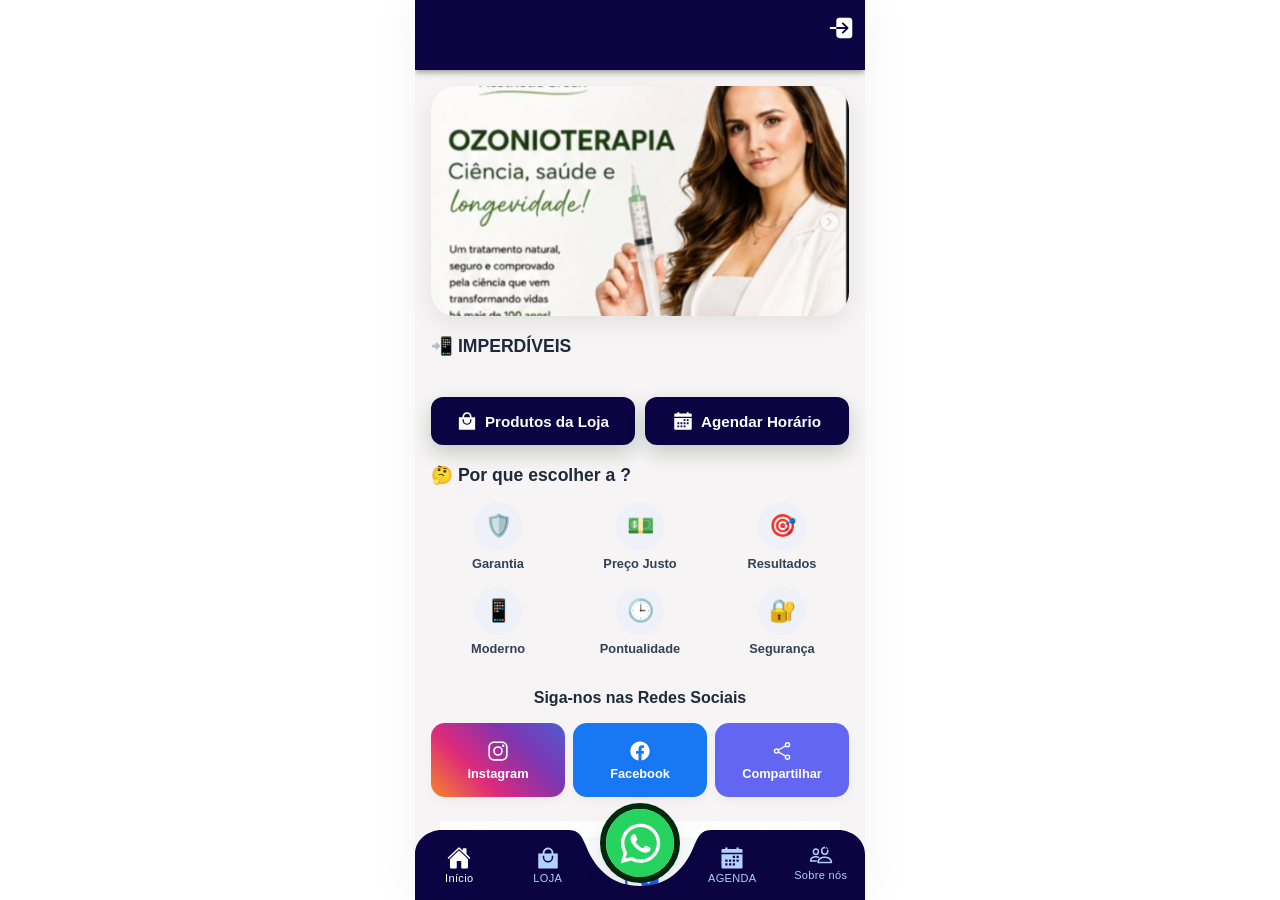
<file: index.html>
<!doctype html>
<html lang="pt-BR" data-beasties-container>
  <head>
    <meta charset="utf-8">
    <title>Aesthetic Green</title>

    <base href="./">

    <meta name="color-scheme" content="light dark">
    <meta name="viewport" content="viewport-fit=cover, width=device-width, initial-scale=1.0, minimum-scale=1.0, maximum-scale=1.0, user-scalable=no">
    <meta name="format-detection" content="telephone=no">
    <meta name="msapplication-tap-highlight" content="no">

    <link rel="icon" type="image/png" href="assets/icon/favicon.png">

    <meta name="referrer" content="strict-origin-when-cross-origin">

    <!-- add to homescreen for ios -->
    <meta name="mobile-web-app-capable" content="yes">
    <meta name="apple-mobile-web-app-status-bar-style" content="black">
    <link rel="manifest" href="manifest.webmanifest">
    <meta name="theme-color" content="#2e7d32">
<style>:root{--ion-color-primary:#0054e9;--ion-color-primary-rgb:0, 84, 233;--ion-color-primary-contrast:#fff;--ion-color-primary-contrast-rgb:255, 255, 255;--ion-color-primary-shade:#004acd;--ion-color-primary-tint:#1a65eb;--ion-color-secondary:#0163aa;--ion-color-secondary-rgb:1, 99, 170;--ion-color-secondary-contrast:#fff;--ion-color-secondary-contrast-rgb:255, 255, 255;--ion-color-secondary-shade:#015796;--ion-color-secondary-tint:#1a73b3;--ion-color-tertiary:#6030ff;--ion-color-tertiary-rgb:96, 48, 255;--ion-color-tertiary-contrast:#fff;--ion-color-tertiary-contrast-rgb:255, 255, 255;--ion-color-tertiary-shade:#542ae0;--ion-color-tertiary-tint:#7045ff;--ion-color-success:#2dd55b;--ion-color-success-rgb:45, 213, 91;--ion-color-success-contrast:#000;--ion-color-success-contrast-rgb:0, 0, 0;--ion-color-success-shade:#28bb50;--ion-color-success-tint:#42d96b;--ion-color-warning:#ffc409;--ion-color-warning-rgb:255, 196, 9;--ion-color-warning-contrast:#000;--ion-color-warning-contrast-rgb:0, 0, 0;--ion-color-warning-shade:#e0ac08;--ion-color-warning-tint:#ffca22;--ion-color-danger:#c5000f;--ion-color-danger-rgb:197, 0, 15;--ion-color-danger-contrast:#fff;--ion-color-danger-contrast-rgb:255, 255, 255;--ion-color-danger-shade:#ad000d;--ion-color-danger-tint:#cb1a27;--ion-color-light:#f4f5f8;--ion-color-light-rgb:244, 245, 248;--ion-color-light-contrast:#000;--ion-color-light-contrast-rgb:0, 0, 0;--ion-color-light-shade:#d7d8da;--ion-color-light-tint:#f5f6f9;--ion-color-medium:#636469;--ion-color-medium-rgb:99, 100, 105;--ion-color-medium-contrast:#fff;--ion-color-medium-contrast-rgb:255, 255, 255;--ion-color-medium-shade:#57585c;--ion-color-medium-tint:#737478;--ion-color-dark:#222428;--ion-color-dark-rgb:34, 36, 40;--ion-color-dark-contrast:#fff;--ion-color-dark-contrast-rgb:255, 255, 255;--ion-color-dark-shade:#1e2023;--ion-color-dark-tint:#383a3e}html{--ion-dynamic-font:-apple-system-body;--ion-font-family:var(--ion-default-font)}body{background:var(--ion-background-color);color:var(--ion-text-color)}@supports (padding-top: 20px){html{--ion-safe-area-top:var(--ion-statusbar-padding)}}@supports (padding-top: env(safe-area-inset-top)){html{--ion-safe-area-top:var(--safe-area-inset-top, env(safe-area-inset-top));--ion-safe-area-bottom:var(--safe-area-inset-bottom, env(safe-area-inset-bottom));--ion-safe-area-left:var(--safe-area-inset-left, env(safe-area-inset-left));--ion-safe-area-right:var(--safe-area-inset-right, env(safe-area-inset-right))}}*{box-sizing:border-box;-webkit-tap-highlight-color:rgba(0,0,0,0);-webkit-tap-highlight-color:transparent;-webkit-touch-callout:none}html{width:100%;height:100%;-webkit-text-size-adjust:100%;text-size-adjust:100%}body{-moz-osx-font-smoothing:grayscale;-webkit-font-smoothing:antialiased;margin:0;padding:0;position:fixed;width:100%;max-width:100%;height:100%;max-height:100%;transform:translateZ(0);text-rendering:optimizeLegibility;overflow:hidden;touch-action:manipulation;-webkit-user-drag:none;-ms-content-zooming:none;word-wrap:break-word;overscroll-behavior-y:none;-webkit-text-size-adjust:none;text-size-adjust:none}html{font-family:var(--ion-font-family)}@supports (-webkit-touch-callout: none){html{font:var(--ion-dynamic-font, 16px var(--ion-font-family))}}:root{--TemadoApp:#0c0342;--CorbarraHome:#063008}@media(max-width:768px)and (orientation:landscape){html,body{position:fixed!important;top:0!important;left:0!important;width:100dvh!important;height:100vw!important;transform:rotate(-90deg)!important;transform-origin:top left!important;margin-top:100vw!important;overflow:hidden!important}}</style><link rel="stylesheet" href="styles-AJ7FUVWD.css" media="print" onload="this.media='all'"><noscript><link rel="stylesheet" href="styles-AJ7FUVWD.css"></noscript></head>

  <body>
    <app-root></app-root>
    <noscript>Please enable JavaScript to continue using this application.</noscript>
  <link rel="modulepreload" href="chunk-462TQDQM.js"><link rel="modulepreload" href="chunk-UODVIGEF.js"><link rel="modulepreload" href="chunk-Z3Y25TY3.js"><link rel="modulepreload" href="chunk-BGCGIJPX.js"><link rel="modulepreload" href="chunk-MN7CVOUI.js"><link rel="modulepreload" href="chunk-KVBYWBMV.js"><link rel="modulepreload" href="chunk-HUY7UHMZ.js"><link rel="modulepreload" href="chunk-GQUOFKUY.js"><link rel="modulepreload" href="chunk-3A2TMJPV.js"><link rel="modulepreload" href="chunk-S7T5AW7U.js"><script src="polyfills-TDCRLYKL.js" type="module"></script><script src="main-RHN7SH7O.js" type="module"></script></body>
</html>
</file>
<file: styles-AJ7FUVWD.css>
@charset "UTF-8";:root{--ion-color-primary: #0054e9;--ion-color-primary-rgb: 0, 84, 233;--ion-color-primary-contrast: #fff;--ion-color-primary-contrast-rgb: 255, 255, 255;--ion-color-primary-shade: #004acd;--ion-color-primary-tint: #1a65eb;--ion-color-secondary: #0163aa;--ion-color-secondary-rgb: 1, 99, 170;--ion-color-secondary-contrast: #fff;--ion-color-secondary-contrast-rgb: 255, 255, 255;--ion-color-secondary-shade: #015796;--ion-color-secondary-tint: #1a73b3;--ion-color-tertiary: #6030ff;--ion-color-tertiary-rgb: 96, 48, 255;--ion-color-tertiary-contrast: #fff;--ion-color-tertiary-contrast-rgb: 255, 255, 255;--ion-color-tertiary-shade: #542ae0;--ion-color-tertiary-tint: #7045ff;--ion-color-success: #2dd55b;--ion-color-success-rgb: 45, 213, 91;--ion-color-success-contrast: #000;--ion-color-success-contrast-rgb: 0, 0, 0;--ion-color-success-shade: #28bb50;--ion-color-success-tint: #42d96b;--ion-color-warning: #ffc409;--ion-color-warning-rgb: 255, 196, 9;--ion-color-warning-contrast: #000;--ion-color-warning-contrast-rgb: 0, 0, 0;--ion-color-warning-shade: #e0ac08;--ion-color-warning-tint: #ffca22;--ion-color-danger: #c5000f;--ion-color-danger-rgb: 197, 0, 15;--ion-color-danger-contrast: #fff;--ion-color-danger-contrast-rgb: 255, 255, 255;--ion-color-danger-shade: #ad000d;--ion-color-danger-tint: #cb1a27;--ion-color-light: #f4f5f8;--ion-color-light-rgb: 244, 245, 248;--ion-color-light-contrast: #000;--ion-color-light-contrast-rgb: 0, 0, 0;--ion-color-light-shade: #d7d8da;--ion-color-light-tint: #f5f6f9;--ion-color-medium: #636469;--ion-color-medium-rgb: 99, 100, 105;--ion-color-medium-contrast: #fff;--ion-color-medium-contrast-rgb: 255, 255, 255;--ion-color-medium-shade: #57585c;--ion-color-medium-tint: #737478;--ion-color-dark: #222428;--ion-color-dark-rgb: 34, 36, 40;--ion-color-dark-contrast: #fff;--ion-color-dark-contrast-rgb: 255, 255, 255;--ion-color-dark-shade: #1e2023;--ion-color-dark-tint: #383a3e}html.ios{--ion-default-font: -apple-system, BlinkMacSystemFont, "Helvetica Neue", "Roboto", sans-serif}html.md{--ion-default-font: "Roboto", "Helvetica Neue", sans-serif}html{--ion-dynamic-font: -apple-system-body;--ion-font-family: var(--ion-default-font)}body{background:var(--ion-background-color);color:var(--ion-text-color)}body.backdrop-no-scroll{overflow:hidden}html.ios ion-modal.modal-card ion-header ion-toolbar:first-of-type,html.ios ion-modal.modal-sheet ion-header ion-toolbar:first-of-type,html.ios ion-modal ion-footer ion-toolbar:first-of-type,html.ios ion-footer.modal-footer-moving ion-toolbar:first-of-type{padding-top:6px}html.ios ion-modal.modal-card ion-header ion-toolbar:last-of-type,html.ios ion-modal.modal-sheet ion-header ion-toolbar:last-of-type{padding-bottom:6px}html.ios ion-modal ion-toolbar,html.ios .modal-footer-moving ion-toolbar{padding-right:calc(var(--ion-safe-area-right) + 8px);padding-left:calc(var(--ion-safe-area-left) + 8px)}@media screen and (min-width:768px){html.ios ion-modal.modal-card:first-of-type{--backdrop-opacity: .18}}ion-modal.modal-default.show-modal~ion-modal.modal-default{--backdrop-opacity: 0;--box-shadow: none}html.ios ion-modal.modal-card .ion-page{border-top-left-radius:var(--border-radius)}.ion-color-primary{--ion-color-base: var(--ion-color-primary, #0054e9) !important;--ion-color-base-rgb: var(--ion-color-primary-rgb, 0, 84, 233) !important;--ion-color-contrast: var(--ion-color-primary-contrast, #fff) !important;--ion-color-contrast-rgb: var(--ion-color-primary-contrast-rgb, 255, 255, 255) !important;--ion-color-shade: var(--ion-color-primary-shade, #004acd) !important;--ion-color-tint: var(--ion-color-primary-tint, #1a65eb) !important}.ion-color-secondary{--ion-color-base: var(--ion-color-secondary, #0163aa) !important;--ion-color-base-rgb: var(--ion-color-secondary-rgb, 1, 99, 170) !important;--ion-color-contrast: var(--ion-color-secondary-contrast, #fff) !important;--ion-color-contrast-rgb: var(--ion-color-secondary-contrast-rgb, 255, 255, 255) !important;--ion-color-shade: var(--ion-color-secondary-shade, #015796) !important;--ion-color-tint: var(--ion-color-secondary-tint, #1a73b3) !important}.ion-color-tertiary{--ion-color-base: var(--ion-color-tertiary, #6030ff) !important;--ion-color-base-rgb: var(--ion-color-tertiary-rgb, 96, 48, 255) !important;--ion-color-contrast: var(--ion-color-tertiary-contrast, #fff) !important;--ion-color-contrast-rgb: var(--ion-color-tertiary-contrast-rgb, 255, 255, 255) !important;--ion-color-shade: var(--ion-color-tertiary-shade, #542ae0) !important;--ion-color-tint: var(--ion-color-tertiary-tint, #7045ff) !important}.ion-color-success{--ion-color-base: var(--ion-color-success, #2dd55b) !important;--ion-color-base-rgb: var(--ion-color-success-rgb, 45, 213, 91) !important;--ion-color-contrast: var(--ion-color-success-contrast, #000) !important;--ion-color-contrast-rgb: var(--ion-color-success-contrast-rgb, 0, 0, 0) !important;--ion-color-shade: var(--ion-color-success-shade, #28bb50) !important;--ion-color-tint: var(--ion-color-success-tint, #42d96b) !important}.ion-color-warning{--ion-color-base: var(--ion-color-warning, #ffc409) !important;--ion-color-base-rgb: var(--ion-color-warning-rgb, 255, 196, 9) !important;--ion-color-contrast: var(--ion-color-warning-contrast, #000) !important;--ion-color-contrast-rgb: var(--ion-color-warning-contrast-rgb, 0, 0, 0) !important;--ion-color-shade: var(--ion-color-warning-shade, #e0ac08) !important;--ion-color-tint: var(--ion-color-warning-tint, #ffca22) !important}.ion-color-danger{--ion-color-base: var(--ion-color-danger, #c5000f) !important;--ion-color-base-rgb: var(--ion-color-danger-rgb, 197, 0, 15) !important;--ion-color-contrast: var(--ion-color-danger-contrast, #fff) !important;--ion-color-contrast-rgb: var(--ion-color-danger-contrast-rgb, 255, 255, 255) !important;--ion-color-shade: var(--ion-color-danger-shade, #ad000d) !important;--ion-color-tint: var(--ion-color-danger-tint, #cb1a27) !important}.ion-color-light{--ion-color-base: var(--ion-color-light, #f4f5f8) !important;--ion-color-base-rgb: var(--ion-color-light-rgb, 244, 245, 248) !important;--ion-color-contrast: var(--ion-color-light-contrast, #000) !important;--ion-color-contrast-rgb: var(--ion-color-light-contrast-rgb, 0, 0, 0) !important;--ion-color-shade: var(--ion-color-light-shade, #d7d8da) !important;--ion-color-tint: var(--ion-color-light-tint, #f5f6f9) !important}.ion-color-medium{--ion-color-base: var(--ion-color-medium, #636469) !important;--ion-color-base-rgb: var(--ion-color-medium-rgb, 99, 100, 105) !important;--ion-color-contrast: var(--ion-color-medium-contrast, #fff) !important;--ion-color-contrast-rgb: var(--ion-color-medium-contrast-rgb, 255, 255, 255) !important;--ion-color-shade: var(--ion-color-medium-shade, #57585c) !important;--ion-color-tint: var(--ion-color-medium-tint, #737478) !important}.ion-color-dark{--ion-color-base: var(--ion-color-dark, #222428) !important;--ion-color-base-rgb: var(--ion-color-dark-rgb, 34, 36, 40) !important;--ion-color-contrast: var(--ion-color-dark-contrast, #fff) !important;--ion-color-contrast-rgb: var(--ion-color-dark-contrast-rgb, 255, 255, 255) !important;--ion-color-shade: var(--ion-color-dark-shade, #1e2023) !important;--ion-color-tint: var(--ion-color-dark-tint, #383a3e) !important}.ion-page{inset:0;display:flex;position:absolute;flex-direction:column;justify-content:space-between;contain:layout size style;z-index:0}.ion-page.ion-page-overlay-passthrough{pointer-events:none}ion-modal>.ion-page{position:relative;contain:layout style;height:100%}.split-pane-visible>.ion-page.split-pane-main{position:relative}ion-route,ion-route-redirect,ion-router,ion-select-option,ion-nav-controller,ion-menu-controller,ion-action-sheet-controller,ion-alert-controller,ion-loading-controller,ion-modal-controller,ion-picker-controller,ion-popover-controller,ion-toast-controller,.ion-page-hidden{display:none!important}.ion-page-invisible{opacity:0}.can-go-back>ion-header ion-back-button{display:block}html.plt-ios.plt-hybrid,html.plt-ios.plt-pwa{--ion-statusbar-padding: 20px}@supports (padding-top: 20px){html{--ion-safe-area-top: var(--ion-statusbar-padding)}}@supports (padding-top: env(safe-area-inset-top)){html{--ion-safe-area-top: var(--safe-area-inset-top, env(safe-area-inset-top));--ion-safe-area-bottom: var(--safe-area-inset-bottom, env(safe-area-inset-bottom));--ion-safe-area-left: var(--safe-area-inset-left, env(safe-area-inset-left));--ion-safe-area-right: var(--safe-area-inset-right, env(safe-area-inset-right))}}ion-card.ion-color .ion-inherit-color,ion-card-header.ion-color .ion-inherit-color{color:inherit}.menu-content{transform:translateZ(0)}.menu-content-open{cursor:pointer;touch-action:manipulation;pointer-events:none;overflow-y:hidden}.menu-content-open ion-content{--overflow: hidden}.menu-content-open .ion-content-scroll-host{overflow:hidden}.ios .menu-content-reveal{box-shadow:-8px 0 42px #00000014}[dir=rtl].ios .menu-content-reveal{box-shadow:8px 0 42px #00000014}.md .menu-content-reveal,.md .menu-content-push{box-shadow:4px 0 16px #0000002e}ion-accordion-group.accordion-group-expand-inset>ion-accordion:first-of-type{border-top-left-radius:8px;border-top-right-radius:8px}ion-accordion-group.accordion-group-expand-inset>ion-accordion:last-of-type{border-bottom-left-radius:8px;border-bottom-right-radius:8px}ion-accordion-group>ion-accordion:last-of-type ion-item[slot=header]{--border-width: 0px}ion-accordion.accordion-animated>[slot=header] .ion-accordion-toggle-icon{transition:.3s transform cubic-bezier(.25,.8,.5,1)}@media(prefers-reduced-motion:reduce){ion-accordion .ion-accordion-toggle-icon{transition:none!important}}ion-accordion.accordion-expanding>[slot=header] .ion-accordion-toggle-icon,ion-accordion.accordion-expanded>[slot=header] .ion-accordion-toggle-icon{transform:rotate(180deg)}ion-accordion-group.accordion-group-expand-inset.md>ion-accordion.accordion-previous ion-item[slot=header]{--border-width: 0px;--inner-border-width: 0px}ion-accordion-group.accordion-group-expand-inset.md>ion-accordion.accordion-expanding:first-of-type,ion-accordion-group.accordion-group-expand-inset.md>ion-accordion.accordion-expanded:first-of-type{margin-top:0}ion-input input::-webkit-date-and-time-value{text-align:start}.ion-datetime-button-overlay{--width: fit-content;--height: fit-content}.ion-datetime-button-overlay ion-datetime.datetime-grid{width:320px;min-height:320px}[ion-last-focus],header[tabindex="-1"]:focus,[role=banner][tabindex="-1"]:focus,main[tabindex="-1"]:focus,[role=main][tabindex="-1"]:focus,h1[tabindex="-1"]:focus,[role=heading][aria-level="1"][tabindex="-1"]:focus{outline:none}.popover-viewport:has(>ion-content){overflow:hidden}@supports not selector(:has(> ion-content)){.popover-viewport{overflow:hidden}}audio,canvas,progress,video{vertical-align:baseline}audio:not([controls]){display:none;height:0}b,strong{font-weight:700}img{max-width:100%}hr{height:1px;border-width:0;box-sizing:content-box}pre{overflow:auto}code,kbd,pre,samp{font-family:monospace,monospace;font-size:1em}label,input,select,textarea{font-family:inherit;line-height:normal}textarea{overflow:auto;height:auto;font:inherit;color:inherit}textarea::placeholder{padding-left:2px}form,input,optgroup,select{margin:0;font:inherit;color:inherit}html input[type=button],input[type=reset],input[type=submit]{cursor:pointer;-webkit-appearance:button}a,a div,a span,a ion-icon,a ion-label,button,button div,button span,button ion-icon,button ion-label,.ion-tappable,[tappable],[tappable] div,[tappable] span,[tappable] ion-icon,[tappable] ion-label,input,textarea{touch-action:manipulation}a ion-label,button ion-label{pointer-events:none}button{padding:0;border:0;border-radius:0;font-family:inherit;font-style:inherit;font-variant:inherit;line-height:1;text-transform:none;cursor:pointer;-webkit-appearance:button}[tappable]{cursor:pointer}a[disabled],button[disabled],html input[disabled]{cursor:default}button::-moz-focus-inner,input::-moz-focus-inner{padding:0;border:0}input[type=number]::-webkit-inner-spin-button,input[type=number]::-webkit-outer-spin-button{height:auto}input[type=search]::-webkit-search-cancel-button,input[type=search]::-webkit-search-decoration{-webkit-appearance:none}table{border-collapse:collapse;border-spacing:0}td,th{padding:0}*{box-sizing:border-box;-webkit-tap-highlight-color:rgba(0,0,0,0);-webkit-tap-highlight-color:transparent;-webkit-touch-callout:none}html{width:100%;height:100%;-webkit-text-size-adjust:100%;text-size-adjust:100%}html.ion-ce body{display:block}html.plt-pwa{height:100vh}body{-moz-osx-font-smoothing:grayscale;-webkit-font-smoothing:antialiased;margin:0;padding:0;position:fixed;width:100%;max-width:100%;height:100%;max-height:100%;transform:translateZ(0);text-rendering:optimizeLegibility;overflow:hidden;touch-action:manipulation;-webkit-user-drag:none;-ms-content-zooming:none;word-wrap:break-word;overscroll-behavior-y:none;-webkit-text-size-adjust:none;text-size-adjust:none}html{font-family:var(--ion-font-family)}@supports (-webkit-touch-callout: none){html{font:var(--ion-dynamic-font, 16px var(--ion-font-family))}}a{background-color:transparent;color:var(--ion-color-primary, #0054e9)}h1,h2,h3,h4,h5,h6{margin-top:16px;margin-bottom:10px;font-weight:500;line-height:1.2}h1{margin-top:20px;font-size:1.625rem}h2{margin-top:18px;font-size:1.5rem}h3{font-size:1.375rem}h4{font-size:1.25rem}h5{font-size:1.125rem}h6{font-size:1rem}small{font-size:75%}sub,sup{position:relative;font-size:75%;line-height:0;vertical-align:baseline}sup{top:-.5em}sub{bottom:-.25em}.ion-hide,.ion-hide-up,.ion-hide-down{display:none!important}@media(min-width:576px){.ion-hide-sm-up{display:none!important}}@media(max-width:575.98px){.ion-hide-sm-down{display:none!important}}@media(min-width:768px){.ion-hide-md-up{display:none!important}}@media(max-width:767.98px){.ion-hide-md-down{display:none!important}}@media(min-width:992px){.ion-hide-lg-up{display:none!important}}@media(max-width:991.98px){.ion-hide-lg-down{display:none!important}}@media(min-width:1200px){.ion-hide-xl-up{display:none!important}}@media(max-width:1199.98px){.ion-hide-xl-down{display:none!important}}.ion-display-none{display:none!important}@media(min-width:576px){.ion-display-sm-none{display:none!important}}@media(min-width:768px){.ion-display-md-none{display:none!important}}@media(min-width:992px){.ion-display-lg-none{display:none!important}}@media(min-width:1200px){.ion-display-xl-none{display:none!important}}.ion-display-inline{display:inline!important}@media(min-width:576px){.ion-display-sm-inline{display:inline!important}}@media(min-width:768px){.ion-display-md-inline{display:inline!important}}@media(min-width:992px){.ion-display-lg-inline{display:inline!important}}@media(min-width:1200px){.ion-display-xl-inline{display:inline!important}}.ion-display-inline-block{display:inline-block!important}@media(min-width:576px){.ion-display-sm-inline-block{display:inline-block!important}}@media(min-width:768px){.ion-display-md-inline-block{display:inline-block!important}}@media(min-width:992px){.ion-display-lg-inline-block{display:inline-block!important}}@media(min-width:1200px){.ion-display-xl-inline-block{display:inline-block!important}}.ion-display-block{display:block!important}@media(min-width:576px){.ion-display-sm-block{display:block!important}}@media(min-width:768px){.ion-display-md-block{display:block!important}}@media(min-width:992px){.ion-display-lg-block{display:block!important}}@media(min-width:1200px){.ion-display-xl-block{display:block!important}}.ion-display-flex{display:flex!important}@media(min-width:576px){.ion-display-sm-flex{display:flex!important}}@media(min-width:768px){.ion-display-md-flex{display:flex!important}}@media(min-width:992px){.ion-display-lg-flex{display:flex!important}}@media(min-width:1200px){.ion-display-xl-flex{display:flex!important}}.ion-display-inline-flex{display:inline-flex!important}@media(min-width:576px){.ion-display-sm-inline-flex{display:inline-flex!important}}@media(min-width:768px){.ion-display-md-inline-flex{display:inline-flex!important}}@media(min-width:992px){.ion-display-lg-inline-flex{display:inline-flex!important}}@media(min-width:1200px){.ion-display-xl-inline-flex{display:inline-flex!important}}.ion-display-grid{display:grid!important}@media(min-width:576px){.ion-display-sm-grid{display:grid!important}}@media(min-width:768px){.ion-display-md-grid{display:grid!important}}@media(min-width:992px){.ion-display-lg-grid{display:grid!important}}@media(min-width:1200px){.ion-display-xl-grid{display:grid!important}}.ion-display-inline-grid{display:inline-grid!important}@media(min-width:576px){.ion-display-sm-inline-grid{display:inline-grid!important}}@media(min-width:768px){.ion-display-md-inline-grid{display:inline-grid!important}}@media(min-width:992px){.ion-display-lg-inline-grid{display:inline-grid!important}}@media(min-width:1200px){.ion-display-xl-inline-grid{display:inline-grid!important}}.ion-display-table{display:table!important}@media(min-width:576px){.ion-display-sm-table{display:table!important}}@media(min-width:768px){.ion-display-md-table{display:table!important}}@media(min-width:992px){.ion-display-lg-table{display:table!important}}@media(min-width:1200px){.ion-display-xl-table{display:table!important}}.ion-display-table-cell{display:table-cell!important}@media(min-width:576px){.ion-display-sm-table-cell{display:table-cell!important}}@media(min-width:768px){.ion-display-md-table-cell{display:table-cell!important}}@media(min-width:992px){.ion-display-lg-table-cell{display:table-cell!important}}@media(min-width:1200px){.ion-display-xl-table-cell{display:table-cell!important}}.ion-display-table-row{display:table-row!important}@media(min-width:576px){.ion-display-sm-table-row{display:table-row!important}}@media(min-width:768px){.ion-display-md-table-row{display:table-row!important}}@media(min-width:992px){.ion-display-lg-table-row{display:table-row!important}}@media(min-width:1200px){.ion-display-xl-table-row{display:table-row!important}}.ion-no-padding{--padding-start: 0;--padding-end: 0;--padding-top: 0;--padding-bottom: 0;padding:0}.ion-padding{--padding-start: var(--ion-padding, 16px);--padding-end: var(--ion-padding, 16px);--padding-top: var(--ion-padding, 16px);--padding-bottom: var(--ion-padding, 16px);-webkit-padding-start:var(--ion-padding, 16px);padding-inline-start:var(--ion-padding, 16px);-webkit-padding-end:var(--ion-padding, 16px);padding-inline-end:var(--ion-padding, 16px);padding-top:var(--ion-padding, 16px);padding-bottom:var(--ion-padding, 16px)}.ion-padding-top{--padding-top: var(--ion-padding, 16px);padding-top:var(--ion-padding, 16px)}.ion-padding-start{--padding-start: var(--ion-padding, 16px);-webkit-padding-start:var(--ion-padding, 16px);padding-inline-start:var(--ion-padding, 16px)}.ion-padding-end{--padding-end: var(--ion-padding, 16px);-webkit-padding-end:var(--ion-padding, 16px);padding-inline-end:var(--ion-padding, 16px)}.ion-padding-bottom{--padding-bottom: var(--ion-padding, 16px);padding-bottom:var(--ion-padding, 16px)}.ion-padding-vertical{--padding-top: var(--ion-padding, 16px);--padding-bottom: var(--ion-padding, 16px);padding-top:var(--ion-padding, 16px);padding-bottom:var(--ion-padding, 16px)}.ion-padding-horizontal{--padding-start: var(--ion-padding, 16px);--padding-end: var(--ion-padding, 16px);-webkit-padding-start:var(--ion-padding, 16px);padding-inline-start:var(--ion-padding, 16px);-webkit-padding-end:var(--ion-padding, 16px);padding-inline-end:var(--ion-padding, 16px)}.ion-no-margin{--margin-start: 0;--margin-end: 0;--margin-top: 0;--margin-bottom: 0;margin:0}.ion-margin{--margin-start: var(--ion-margin, 16px);--margin-end: var(--ion-margin, 16px);--margin-top: var(--ion-margin, 16px);--margin-bottom: var(--ion-margin, 16px);-webkit-margin-start:var(--ion-margin, 16px);margin-inline-start:var(--ion-margin, 16px);-webkit-margin-end:var(--ion-margin, 16px);margin-inline-end:var(--ion-margin, 16px);margin-top:var(--ion-margin, 16px);margin-bottom:var(--ion-margin, 16px)}.ion-margin-top{--margin-top: var(--ion-margin, 16px);margin-top:var(--ion-margin, 16px)}.ion-margin-start{--margin-start: var(--ion-margin, 16px);-webkit-margin-start:var(--ion-margin, 16px);margin-inline-start:var(--ion-margin, 16px)}.ion-margin-end{--margin-end: var(--ion-margin, 16px);-webkit-margin-end:var(--ion-margin, 16px);margin-inline-end:var(--ion-margin, 16px)}.ion-margin-bottom{--margin-bottom: var(--ion-margin, 16px);margin-bottom:var(--ion-margin, 16px)}.ion-margin-vertical{--margin-top: var(--ion-margin, 16px);--margin-bottom: var(--ion-margin, 16px);margin-top:var(--ion-margin, 16px);margin-bottom:var(--ion-margin, 16px)}.ion-margin-horizontal{--margin-start: var(--ion-margin, 16px);--margin-end: var(--ion-margin, 16px);-webkit-margin-start:var(--ion-margin, 16px);margin-inline-start:var(--ion-margin, 16px);-webkit-margin-end:var(--ion-margin, 16px);margin-inline-end:var(--ion-margin, 16px)}.ion-float-left{float:left!important}.ion-float-right{float:right!important}.ion-float-start{float:left!important}:host-context([dir=rtl]) .ion-float-start{float:right!important}[dir=rtl] .ion-float-start{float:right!important}@supports selector(:dir(rtl)){.ion-float-start:dir(rtl){float:right!important}}.ion-float-end{float:right!important}:host-context([dir=rtl]) .ion-float-end{float:left!important}[dir=rtl] .ion-float-end{float:left!important}@supports selector(:dir(rtl)){.ion-float-end:dir(rtl){float:left!important}}@media(min-width:576px){.ion-float-sm-left{float:left!important}.ion-float-sm-right{float:right!important}.ion-float-sm-start{float:left!important}:host-context([dir=rtl]) .ion-float-sm-start{float:right!important}[dir=rtl] .ion-float-sm-start{float:right!important}@supports selector(:dir(rtl)){.ion-float-sm-start:dir(rtl){float:right!important}}.ion-float-sm-end{float:right!important}:host-context([dir=rtl]) .ion-float-sm-end{float:left!important}[dir=rtl] .ion-float-sm-end{float:left!important}@supports selector(:dir(rtl)){.ion-float-sm-end:dir(rtl){float:left!important}}}@media(min-width:768px){.ion-float-md-left{float:left!important}.ion-float-md-right{float:right!important}.ion-float-md-start{float:left!important}:host-context([dir=rtl]) .ion-float-md-start{float:right!important}[dir=rtl] .ion-float-md-start{float:right!important}@supports selector(:dir(rtl)){.ion-float-md-start:dir(rtl){float:right!important}}.ion-float-md-end{float:right!important}:host-context([dir=rtl]) .ion-float-md-end{float:left!important}[dir=rtl] .ion-float-md-end{float:left!important}@supports selector(:dir(rtl)){.ion-float-md-end:dir(rtl){float:left!important}}}@media(min-width:992px){.ion-float-lg-left{float:left!important}.ion-float-lg-right{float:right!important}.ion-float-lg-start{float:left!important}:host-context([dir=rtl]) .ion-float-lg-start{float:right!important}[dir=rtl] .ion-float-lg-start{float:right!important}@supports selector(:dir(rtl)){.ion-float-lg-start:dir(rtl){float:right!important}}.ion-float-lg-end{float:right!important}:host-context([dir=rtl]) .ion-float-lg-end{float:left!important}[dir=rtl] .ion-float-lg-end{float:left!important}@supports selector(:dir(rtl)){.ion-float-lg-end:dir(rtl){float:left!important}}}@media(min-width:1200px){.ion-float-xl-left{float:left!important}.ion-float-xl-right{float:right!important}.ion-float-xl-start{float:left!important}:host-context([dir=rtl]) .ion-float-xl-start{float:right!important}[dir=rtl] .ion-float-xl-start{float:right!important}@supports selector(:dir(rtl)){.ion-float-xl-start:dir(rtl){float:right!important}}.ion-float-xl-end{float:right!important}:host-context([dir=rtl]) .ion-float-xl-end{float:left!important}[dir=rtl] .ion-float-xl-end{float:left!important}@supports selector(:dir(rtl)){.ion-float-xl-end:dir(rtl){float:left!important}}}.ion-text-center{text-align:center!important}.ion-text-justify{text-align:justify!important}.ion-text-start{text-align:start!important}.ion-text-end{text-align:end!important}.ion-text-left{text-align:left!important}.ion-text-right{text-align:right!important}.ion-text-nowrap{white-space:nowrap!important}.ion-text-wrap{white-space:normal!important}@media(min-width:576px){.ion-text-sm-center{text-align:center!important}.ion-text-sm-justify{text-align:justify!important}.ion-text-sm-start{text-align:start!important}.ion-text-sm-end{text-align:end!important}.ion-text-sm-left{text-align:left!important}.ion-text-sm-right{text-align:right!important}.ion-text-sm-nowrap{white-space:nowrap!important}.ion-text-sm-wrap{white-space:normal!important}}@media(min-width:768px){.ion-text-md-center{text-align:center!important}.ion-text-md-justify{text-align:justify!important}.ion-text-md-start{text-align:start!important}.ion-text-md-end{text-align:end!important}.ion-text-md-left{text-align:left!important}.ion-text-md-right{text-align:right!important}.ion-text-md-nowrap{white-space:nowrap!important}.ion-text-md-wrap{white-space:normal!important}}@media(min-width:992px){.ion-text-lg-center{text-align:center!important}.ion-text-lg-justify{text-align:justify!important}.ion-text-lg-start{text-align:start!important}.ion-text-lg-end{text-align:end!important}.ion-text-lg-left{text-align:left!important}.ion-text-lg-right{text-align:right!important}.ion-text-lg-nowrap{white-space:nowrap!important}.ion-text-lg-wrap{white-space:normal!important}}@media(min-width:1200px){.ion-text-xl-center{text-align:center!important}.ion-text-xl-justify{text-align:justify!important}.ion-text-xl-start{text-align:start!important}.ion-text-xl-end{text-align:end!important}.ion-text-xl-left{text-align:left!important}.ion-text-xl-right{text-align:right!important}.ion-text-xl-nowrap{white-space:nowrap!important}.ion-text-xl-wrap{white-space:normal!important}}.ion-text-uppercase{text-transform:uppercase!important}.ion-text-lowercase{text-transform:lowercase!important}.ion-text-capitalize{text-transform:capitalize!important}@media(min-width:576px){.ion-text-sm-uppercase{text-transform:uppercase!important}.ion-text-sm-lowercase{text-transform:lowercase!important}.ion-text-sm-capitalize{text-transform:capitalize!important}}@media(min-width:768px){.ion-text-md-uppercase{text-transform:uppercase!important}.ion-text-md-lowercase{text-transform:lowercase!important}.ion-text-md-capitalize{text-transform:capitalize!important}}@media(min-width:992px){.ion-text-lg-uppercase{text-transform:uppercase!important}.ion-text-lg-lowercase{text-transform:lowercase!important}.ion-text-lg-capitalize{text-transform:capitalize!important}}@media(min-width:1200px){.ion-text-xl-uppercase{text-transform:uppercase!important}.ion-text-xl-lowercase{text-transform:lowercase!important}.ion-text-xl-capitalize{text-transform:capitalize!important}}.ion-align-content-start{align-content:flex-start!important}.ion-align-content-end{align-content:flex-end!important}.ion-align-content-center{align-content:center!important}.ion-align-content-between{align-content:space-between!important}.ion-align-content-around{align-content:space-around!important}.ion-align-content-stretch{align-content:stretch!important}@media(min-width:576px){.ion-align-content-sm-start{align-content:flex-start!important}.ion-align-content-sm-end{align-content:flex-end!important}.ion-align-content-sm-center{align-content:center!important}.ion-align-content-sm-between{align-content:space-between!important}.ion-align-content-sm-around{align-content:space-around!important}.ion-align-content-sm-stretch{align-content:stretch!important}}@media(min-width:768px){.ion-align-content-md-start{align-content:flex-start!important}.ion-align-content-md-end{align-content:flex-end!important}.ion-align-content-md-center{align-content:center!important}.ion-align-content-md-between{align-content:space-between!important}.ion-align-content-md-around{align-content:space-around!important}.ion-align-content-md-stretch{align-content:stretch!important}}@media(min-width:992px){.ion-align-content-lg-start{align-content:flex-start!important}.ion-align-content-lg-end{align-content:flex-end!important}.ion-align-content-lg-center{align-content:center!important}.ion-align-content-lg-between{align-content:space-between!important}.ion-align-content-lg-around{align-content:space-around!important}.ion-align-content-lg-stretch{align-content:stretch!important}}@media(min-width:1200px){.ion-align-content-xl-start{align-content:flex-start!important}.ion-align-content-xl-end{align-content:flex-end!important}.ion-align-content-xl-center{align-content:center!important}.ion-align-content-xl-between{align-content:space-between!important}.ion-align-content-xl-around{align-content:space-around!important}.ion-align-content-xl-stretch{align-content:stretch!important}}.ion-align-items-start{align-items:start!important}.ion-align-items-end{align-items:end!important}.ion-align-items-center{align-items:center!important}.ion-align-items-stretch{align-items:stretch!important}.ion-align-items-baseline{align-items:baseline!important}@media(min-width:576px){.ion-align-items-sm-start{align-items:start!important}.ion-align-items-sm-end{align-items:end!important}.ion-align-items-sm-center{align-items:center!important}.ion-align-items-sm-stretch{align-items:stretch!important}.ion-align-items-sm-baseline{align-items:baseline!important}}@media(min-width:768px){.ion-align-items-md-start{align-items:start!important}.ion-align-items-md-end{align-items:end!important}.ion-align-items-md-center{align-items:center!important}.ion-align-items-md-stretch{align-items:stretch!important}.ion-align-items-md-baseline{align-items:baseline!important}}@media(min-width:992px){.ion-align-items-lg-start{align-items:start!important}.ion-align-items-lg-end{align-items:end!important}.ion-align-items-lg-center{align-items:center!important}.ion-align-items-lg-stretch{align-items:stretch!important}.ion-align-items-lg-baseline{align-items:baseline!important}}@media(min-width:1200px){.ion-align-items-xl-start{align-items:start!important}.ion-align-items-xl-end{align-items:end!important}.ion-align-items-xl-center{align-items:center!important}.ion-align-items-xl-stretch{align-items:stretch!important}.ion-align-items-xl-baseline{align-items:baseline!important}}.ion-align-self-start{align-self:start!important}.ion-align-self-end{align-self:end!important}.ion-align-self-center{align-self:center!important}.ion-align-self-stretch{align-self:stretch!important}.ion-align-self-baseline{align-self:baseline!important}.ion-align-self-auto{align-self:auto!important}@media(min-width:576px){.ion-align-self-sm-start{align-self:start!important}.ion-align-self-sm-end{align-self:end!important}.ion-align-self-sm-center{align-self:center!important}.ion-align-self-sm-stretch{align-self:stretch!important}.ion-align-self-sm-baseline{align-self:baseline!important}.ion-align-self-sm-auto{align-self:auto!important}}@media(min-width:768px){.ion-align-self-md-start{align-self:start!important}.ion-align-self-md-end{align-self:end!important}.ion-align-self-md-center{align-self:center!important}.ion-align-self-md-stretch{align-self:stretch!important}.ion-align-self-md-baseline{align-self:baseline!important}.ion-align-self-md-auto{align-self:auto!important}}@media(min-width:992px){.ion-align-self-lg-start{align-self:start!important}.ion-align-self-lg-end{align-self:end!important}.ion-align-self-lg-center{align-self:center!important}.ion-align-self-lg-stretch{align-self:stretch!important}.ion-align-self-lg-baseline{align-self:baseline!important}.ion-align-self-lg-auto{align-self:auto!important}}@media(min-width:1200px){.ion-align-self-xl-start{align-self:start!important}.ion-align-self-xl-end{align-self:end!important}.ion-align-self-xl-center{align-self:center!important}.ion-align-self-xl-stretch{align-self:stretch!important}.ion-align-self-xl-baseline{align-self:baseline!important}.ion-align-self-xl-auto{align-self:auto!important}}.ion-justify-content-start{justify-content:flex-start!important}.ion-justify-content-end{justify-content:flex-end!important}.ion-justify-content-center{justify-content:center!important}.ion-justify-content-between{justify-content:space-between!important}.ion-justify-content-around{justify-content:space-around!important}.ion-justify-content-evenly{justify-content:space-evenly!important}@media(min-width:576px){.ion-justify-content-sm-start{justify-content:flex-start!important}.ion-justify-content-sm-end{justify-content:flex-end!important}.ion-justify-content-sm-center{justify-content:center!important}.ion-justify-content-sm-between{justify-content:space-between!important}.ion-justify-content-sm-around{justify-content:space-around!important}.ion-justify-content-sm-evenly{justify-content:space-evenly!important}}@media(min-width:768px){.ion-justify-content-md-start{justify-content:flex-start!important}.ion-justify-content-md-end{justify-content:flex-end!important}.ion-justify-content-md-center{justify-content:center!important}.ion-justify-content-md-between{justify-content:space-between!important}.ion-justify-content-md-around{justify-content:space-around!important}.ion-justify-content-md-evenly{justify-content:space-evenly!important}}@media(min-width:992px){.ion-justify-content-lg-start{justify-content:flex-start!important}.ion-justify-content-lg-end{justify-content:flex-end!important}.ion-justify-content-lg-center{justify-content:center!important}.ion-justify-content-lg-between{justify-content:space-between!important}.ion-justify-content-lg-around{justify-content:space-around!important}.ion-justify-content-lg-evenly{justify-content:space-evenly!important}}@media(min-width:1200px){.ion-justify-content-xl-start{justify-content:flex-start!important}.ion-justify-content-xl-end{justify-content:flex-end!important}.ion-justify-content-xl-center{justify-content:center!important}.ion-justify-content-xl-between{justify-content:space-between!important}.ion-justify-content-xl-around{justify-content:space-around!important}.ion-justify-content-xl-evenly{justify-content:space-evenly!important}}.ion-flex-row{flex-direction:row!important}.ion-flex-row-reverse{flex-direction:row-reverse!important}.ion-flex-column{flex-direction:column!important}.ion-flex-column-reverse{flex-direction:column-reverse!important}@media(min-width:576px){.ion-flex-sm-row{flex-direction:row!important}.ion-flex-sm-row-reverse{flex-direction:row-reverse!important}.ion-flex-sm-column{flex-direction:column!important}.ion-flex-sm-column-reverse{flex-direction:column-reverse!important}}@media(min-width:768px){.ion-flex-md-row{flex-direction:row!important}.ion-flex-md-row-reverse{flex-direction:row-reverse!important}.ion-flex-md-column{flex-direction:column!important}.ion-flex-md-column-reverse{flex-direction:column-reverse!important}}@media(min-width:992px){.ion-flex-lg-row{flex-direction:row!important}.ion-flex-lg-row-reverse{flex-direction:row-reverse!important}.ion-flex-lg-column{flex-direction:column!important}.ion-flex-lg-column-reverse{flex-direction:column-reverse!important}}@media(min-width:1200px){.ion-flex-xl-row{flex-direction:row!important}.ion-flex-xl-row-reverse{flex-direction:row-reverse!important}.ion-flex-xl-column{flex-direction:column!important}.ion-flex-xl-column-reverse{flex-direction:column-reverse!important}}.ion-wrap{flex-wrap:wrap!important}.ion-nowrap{flex-wrap:nowrap!important}.ion-wrap-reverse{flex-wrap:wrap-reverse!important}.ion-flex-wrap{flex-wrap:wrap!important}.ion-flex-nowrap{flex-wrap:nowrap!important}.ion-flex-wrap-reverse{flex-wrap:wrap-reverse!important}@media(min-width:576px){.ion-flex-sm-wrap{flex-wrap:wrap!important}.ion-flex-sm-nowrap{flex-wrap:nowrap!important}.ion-flex-sm-wrap-reverse{flex-wrap:wrap-reverse!important}}@media(min-width:768px){.ion-flex-md-wrap{flex-wrap:wrap!important}.ion-flex-md-nowrap{flex-wrap:nowrap!important}.ion-flex-md-wrap-reverse{flex-wrap:wrap-reverse!important}}@media(min-width:992px){.ion-flex-lg-wrap{flex-wrap:wrap!important}.ion-flex-lg-nowrap{flex-wrap:nowrap!important}.ion-flex-lg-wrap-reverse{flex-wrap:wrap-reverse!important}}@media(min-width:1200px){.ion-flex-xl-wrap{flex-wrap:wrap!important}.ion-flex-xl-nowrap{flex-wrap:nowrap!important}.ion-flex-xl-wrap-reverse{flex-wrap:wrap-reverse!important}}.ion-flex-1{flex:1!important}.ion-flex-auto{flex:auto!important}.ion-flex-initial{flex:initial!important}.ion-flex-none{flex:none!important}@media(min-width:576px){.ion-flex-sm-1{flex:1!important}.ion-flex-sm-auto{flex:auto!important}.ion-flex-sm-initial{flex:initial!important}.ion-flex-sm-none{flex:none!important}}@media(min-width:768px){.ion-flex-md-1{flex:1!important}.ion-flex-md-auto{flex:auto!important}.ion-flex-md-initial{flex:initial!important}.ion-flex-md-none{flex:none!important}}@media(min-width:992px){.ion-flex-lg-1{flex:1!important}.ion-flex-lg-auto{flex:auto!important}.ion-flex-lg-initial{flex:initial!important}.ion-flex-lg-none{flex:none!important}}@media(min-width:1200px){.ion-flex-xl-1{flex:1!important}.ion-flex-xl-auto{flex:auto!important}.ion-flex-xl-initial{flex:initial!important}.ion-flex-xl-none{flex:none!important}}.ion-flex-grow-0{flex-grow:0!important}.ion-flex-grow-1{flex-grow:1!important}.ion-flex-shrink-0{flex-shrink:0!important}.ion-flex-shrink-1{flex-shrink:1!important}@media(min-width:576px){.ion-flex-sm-grow-0{flex-grow:0!important}.ion-flex-sm-grow-1{flex-grow:1!important}.ion-flex-sm-shrink-0{flex-shrink:0!important}.ion-flex-sm-shrink-1{flex-shrink:1!important}}@media(min-width:768px){.ion-flex-md-grow-0{flex-grow:0!important}.ion-flex-md-grow-1{flex-grow:1!important}.ion-flex-md-shrink-0{flex-shrink:0!important}.ion-flex-md-shrink-1{flex-shrink:1!important}}@media(min-width:992px){.ion-flex-lg-grow-0{flex-grow:0!important}.ion-flex-lg-grow-1{flex-grow:1!important}.ion-flex-lg-shrink-0{flex-shrink:0!important}.ion-flex-lg-shrink-1{flex-shrink:1!important}}@media(min-width:1200px){.ion-flex-xl-grow-0{flex-grow:0!important}.ion-flex-xl-grow-1{flex-grow:1!important}.ion-flex-xl-shrink-0{flex-shrink:0!important}.ion-flex-xl-shrink-1{flex-shrink:1!important}}.ion-order-first{order:-1!important}.ion-order-0{order:0!important}.ion-order-1{order:1!important}.ion-order-2{order:2!important}.ion-order-3{order:3!important}.ion-order-4{order:4!important}.ion-order-5{order:5!important}.ion-order-6{order:6!important}.ion-order-7{order:7!important}.ion-order-8{order:8!important}.ion-order-9{order:9!important}.ion-order-10{order:10!important}.ion-order-11{order:11!important}.ion-order-12{order:12!important}.ion-order-last{order:13!important}@media(min-width:576px){.ion-order-sm-first{order:-1!important}.ion-order-sm-0{order:0!important}.ion-order-sm-1{order:1!important}.ion-order-sm-2{order:2!important}.ion-order-sm-3{order:3!important}.ion-order-sm-4{order:4!important}.ion-order-sm-5{order:5!important}.ion-order-sm-6{order:6!important}.ion-order-sm-7{order:7!important}.ion-order-sm-8{order:8!important}.ion-order-sm-9{order:9!important}.ion-order-sm-10{order:10!important}.ion-order-sm-11{order:11!important}.ion-order-sm-12{order:12!important}.ion-order-sm-last{order:13!important}}@media(min-width:768px){.ion-order-md-first{order:-1!important}.ion-order-md-0{order:0!important}.ion-order-md-1{order:1!important}.ion-order-md-2{order:2!important}.ion-order-md-3{order:3!important}.ion-order-md-4{order:4!important}.ion-order-md-5{order:5!important}.ion-order-md-6{order:6!important}.ion-order-md-7{order:7!important}.ion-order-md-8{order:8!important}.ion-order-md-9{order:9!important}.ion-order-md-10{order:10!important}.ion-order-md-11{order:11!important}.ion-order-md-12{order:12!important}.ion-order-md-last{order:13!important}}@media(min-width:992px){.ion-order-lg-first{order:-1!important}.ion-order-lg-0{order:0!important}.ion-order-lg-1{order:1!important}.ion-order-lg-2{order:2!important}.ion-order-lg-3{order:3!important}.ion-order-lg-4{order:4!important}.ion-order-lg-5{order:5!important}.ion-order-lg-6{order:6!important}.ion-order-lg-7{order:7!important}.ion-order-lg-8{order:8!important}.ion-order-lg-9{order:9!important}.ion-order-lg-10{order:10!important}.ion-order-lg-11{order:11!important}.ion-order-lg-12{order:12!important}.ion-order-lg-last{order:13!important}}@media(min-width:1200px){.ion-order-xl-first{order:-1!important}.ion-order-xl-0{order:0!important}.ion-order-xl-1{order:1!important}.ion-order-xl-2{order:2!important}.ion-order-xl-3{order:3!important}.ion-order-xl-4{order:4!important}.ion-order-xl-5{order:5!important}.ion-order-xl-6{order:6!important}.ion-order-xl-7{order:7!important}.ion-order-xl-8{order:8!important}.ion-order-xl-9{order:9!important}.ion-order-xl-10{order:10!important}.ion-order-xl-11{order:11!important}.ion-order-xl-12{order:12!important}.ion-order-xl-last{order:13!important}}:root{--TemadoApp: #0c0342;--CorbarraHome: #063008}.swal2-container{display:flex!important;align-items:center!important;justify-content:center!important;height:100vh!important;width:100vw!important;z-index:99999!important}.swal2-popup{display:block!important;margin:auto!important}.minha-janela-bg{background-color:#101012!important;border:2px solid red;border-radius:15px}.janela-SystMobile{background-color:#fff!important;border:2px solid blue;border-radius:15px}.meu-titulo-cor{color:#fff!important;font-family:Arial,sans-serif;font-size:22px}.mtitulo-SystMobile{color:#000!important;font-family:Arial,sans-serif;font-size:22px}.meu-texto-cor{color:#ccc!important;font-size:16px;text-align:justify}.texto-SystMobile{color:#000!important;font-size:16px;text-align:justify}.meu-botao-fechar,.botao-cadastrar{background-color:#fff!important;color:#000!important;padding:10px 30px;border-radius:5px;border:2px solid red!important;font-weight:700;cursor:pointer;outline:none!important;box-shadow:none!important;transition:none!important}.botao-fechar-SystMobile{background-color:var(--TemadoApp)!important;color:#fff!important;padding:10px;border-radius:5px;border:none!important;font-weight:700;cursor:pointer;outline:none!important;box-shadow:none!important;transition:none!important;margin:0 4px}.botao-cancel-SystMobile{background-color:#07133b!important;color:#fff!important;padding:10px;border-radius:5px;border:none!important;font-weight:700;cursor:pointer;outline:none!important;box-shadow:none!important;transition:none!important;margin:0 4px}.botao-WhatsApp{background-color:#27d35f!important;color:#fff!important;padding:10px;border-radius:5px;border:none!important;font-weight:700;cursor:pointer;outline:none!important;box-shadow:none!important;transition:none!important;margin:0 4px}.botao-orcamento{background-color:#00f!important;color:#fff!important;padding:10px 20px;border-radius:5px;border:none!important;font-weight:700;cursor:pointer;outline:none!important;margin-left:8px;box-shadow:none!important;transition:none!important}.btn-icon{vertical-align:middle;margin-right:5px;color:#fff;font-size:1.2em}.botao-saiba-mais,.botao-fechar{background-color:#000!important;color:#fff!important;padding:10px 30px;border-radius:5px;border:2px solid white!important;font-weight:700;cursor:pointer;outline:none!important;box-shadow:none!important;transition:none!important}.meu-botao-confirmar:focus,.meu-botao-confirmar:active{outline:none!important}.minha-imagem-centralizada{display:block!important;margin-left:auto!important;margin-right:auto!important;margin-top:20px;margin-bottom:10px;object-fit:contain}@media(max-width:768px)and (orientation:landscape){html,body,ion-app{position:fixed!important;top:0!important;left:0!important;width:100dvh!important;height:100vw!important;transform:rotate(-90deg)!important;transform-origin:top left!important;margin-top:100vw!important;overflow:hidden!important}}.alert-senha-toggle .alert-input[type=password],.alert-senha-toggle .alert-input-wrapper input[inputmode=text]{padding-right:40px!important;background-image:url("data:image/svg+xml,%3Csvg xmlns='http://w3.org' viewBox='0 0 512 512'%3E%3Cpath fill='none' stroke='%23666' stroke-linecap='round' stroke-linejoin='round' stroke-width='32' d='M256 128c-81.82 0-144.5 43.14-192 128 47.5 84.86 110.18 128 192 128s144.5-43.14 192-128c-47.5-84.86-110.18-128-192-128z'/%3E%3Ccircle cx='256' cy='256' r='64' fill='none' stroke='%23666' stroke-miterlimit='10' stroke-width='32'/%3E%3C/svg%3E")!important;background-repeat:no-repeat!important;background-position:calc(100% - 10px) center!important;background-size:22px!important}.alert-senha-toggle input::-ms-reveal,.alert-senha-toggle input::-webkit-contacts-auto-fill-button{cursor:pointer}.alert-senha-custom .btn-toggle-senha-alert{position:absolute;right:5px;bottom:4px;background:transparent;border:none;font-size:1.2rem;cursor:pointer;z-index:10;padding:5px;outline:none}.alert-senha-custom #input-senha-alert{padding-right:35px!important}.alert-senha-custom .alert-input-wrapper{position:relative!important}.alert-senha-custom .btn-toggle-senha-alert{position:absolute;right:12px;top:50%;transform:translateY(-50%);background:transparent;border:none;font-size:1.3rem;cursor:pointer;z-index:10;display:inline-flex;align-items:center;justify-content:center;padding:0;margin:0;outline:none}.alert-senha-custom .emoji-cortado{position:relative;display:inline-flex;align-items:center;justify-content:center}.alert-senha-custom .emoji-cortado:after{content:"";position:absolute;top:48%;left:50%;width:95%;height:3px;background-color:#000;border-radius:2px;transform:translate(-50%,-50%) rotate(50deg);transform-origin:center;box-shadow:0 0 2px #0006}
</file>
